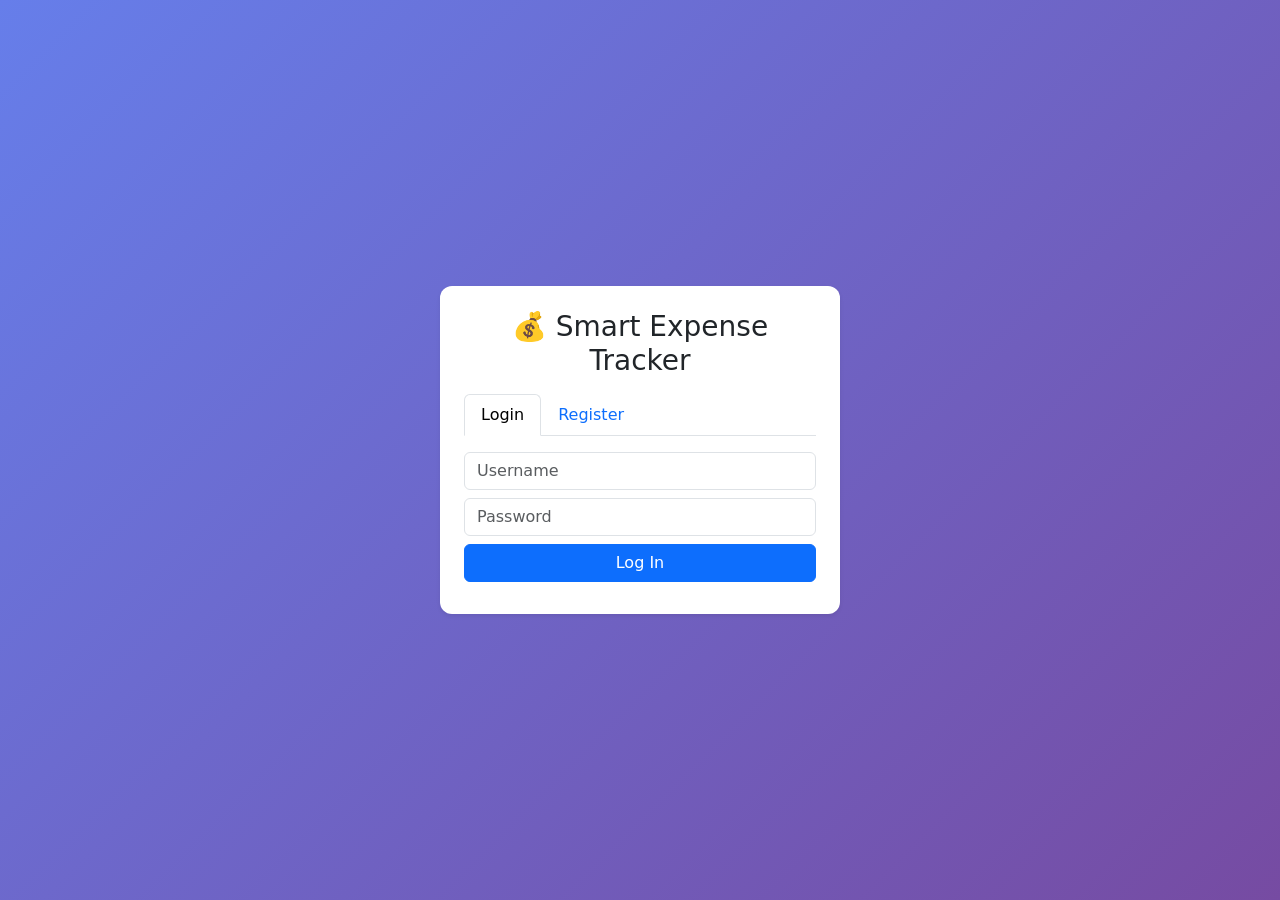
<file: src/main/resources/static/index.html>
<!DOCTYPE html>
<html lang="en">
<head>
<meta charset="UTF-8">
<title>Smart Expense Tracker — Login</title>
<link href="https://cdn.jsdelivr.net/npm/bootstrap@5.3.3/dist/css/bootstrap.min.css" rel="stylesheet">
<link rel="stylesheet" href="style.css">
</head>
<body class="auth-page">
<div class="container d-flex align-items-center justify-content-center min-vh-100">
  <div class="card p-4 shadow-sm" style="max-width:400px;width:100%;">
    <h3 class="mb-3 text-center">💰 Smart Expense Tracker</h3>

    <ul class="nav nav-tabs mb-3" id="authTabs">
      <li class="nav-item"><button class="nav-link active" data-tab="login">Login</button></li>
      <li class="nav-item"><button class="nav-link" data-tab="register">Register</button></li>
    </ul>

    <div id="loginForm">
      <input class="form-control mb-2" id="loginUsername" placeholder="Username">
      <input class="form-control mb-2" id="loginPassword" type="password" placeholder="Password">
      <button class="btn btn-primary w-100" onclick="login()">Log In</button>
    </div>

    <div id="registerForm" class="d-none">
      <input class="form-control mb-2" id="regUsername" placeholder="Username">
      <input class="form-control mb-2" id="regEmail" type="email" placeholder="Email">
      <input class="form-control mb-2" id="regPassword" type="password" placeholder="Password (min 6 chars)">
      <button class="btn btn-success w-100" onclick="register()">Create Account</button>
    </div>

    <div id="authError" class="text-danger mt-2 small"></div>
  </div>
</div>
<script src="auth.js"></script>
</body>
</html>
</file>
<file: src/main/resources/static/style.css>
body { background: #f4f6f9; }
.auth-page { background: linear-gradient(135deg, #667eea, #764ba2); }
.card { border-radius: 12px; border: none; }
.nav-tabs .nav-link { cursor: pointer; }
</file>
